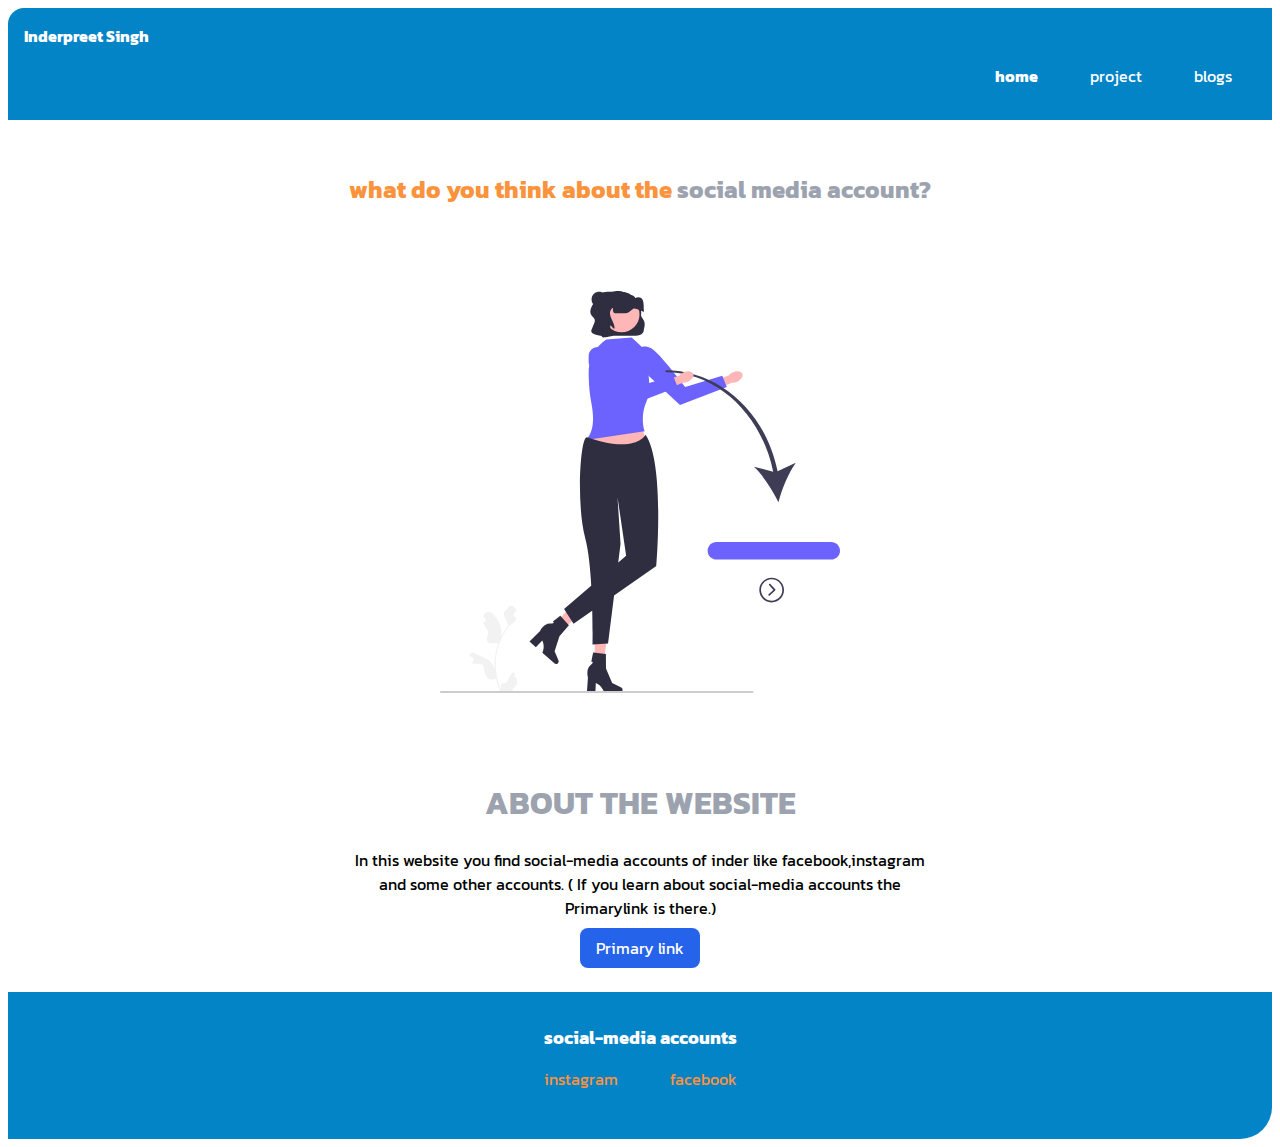
<file: index.html>
<!DOCTYPE html>
<html lang="en">
<hed>
    <meta charset="UTF-8">
    <meta name="viewport" content="width=device-width,initial-scale=1.0">
    <link href="style.css" rel="stylesheet">

    <title>learning html</title>
</hed>
<body>
    <nav class="nav">
        <div class="nav-name">Inderpreet Singh</div>
        <ul class="nav-ul">
            <li class="nav-li">
                <a class="nav-a a" href="index.html">home</a>
            </li>
            <li class="nav-li">
                <a class="nav-a" href="project.html">project</a>
            </li>
            <li class="nav-li">
                <a class="nav-a" href="blogs.html">blogs</a>
            </li>
        </ul>
    </nav>
    <header class="header">
    <h2 class="header-h">what do you think about the <span class="header-span">social media account? </span></h2>
    </header>
    <header class="header img">
        <img class="img" src="hero.svg">
    </header>
    <section class="section">
        <div class="section-div">
            <h1 class="section-h1">ABOUT THE WEBSITE</h1>
            <p class="section-p">In this website you find social-media accounts of inder like facebook,instagram and some other accounts. ( If you learn about social-media accounts the Primarylink is there.)</p>
            <a  class="section-a" href="https://www.investopedia.com/terms/s/social-media.asp"> Primary link
            </a>
        </div>
    </section>
    <footer class="footer">
        <div class="footer-div">social-media accounts</div>
        <ul class="footer-ul">
            <li class="footer-li">
                <a class="footer-a" href="https://www.instagram.com/inder_0104/">instagram</a>
            </li>
            <li class="footer-li">
                <a class="footer-a" href="/">facebook</a>
            </li>
        </ul>
    </footer>


</body>
</html>
</file>
<file: style.css>
@import url('https://fonts.googleapis.com/css2?family=Kanit:ital,wght@0,200;0,300;1,200&family=Noto+Sans:ital,wght@1,300&family=Roboto:wght@900&display=swap');
body {
    font-family: 'Kanit', sans-serif;
}
:root {
    --blue-color:#2563eb;
    --skyblue-color:#0284c7;
    --orange-color:#fb923c;
    --grey-color:#9ca3af;



}  

/* start coloring  nav */

.nav {
    background-color: var(--skyblue-color);
     color: white;
      padding: 1rem; 
      border-top-left-radius: 1rem;
}

.nav-name {
    font-size: medium;
      font-weight: bold; 
}

.nav-ul {
    list-style: none; 
    text-align: right;

}

.nav-li {
    display: inline;
    padding: 0rem 0.5rem;
}
.nav-a {
    color: white;
    box-sizing: border-box;
    text-decoration: none;
    padding: 0.5rem 1rem;
}
 
.a {
    font-weight: bold;
}

.header { 
    color: var(--orange-color);
    text-align: center;
    padding: 2rem;

}

.header-span {
    color: var(--grey-color);

}
 
.img {
    max-width: 400px;
    display: block;
    margin: auto;
}

.section {
    text-align: center;
     padding: 2rem;

}

.section-div {
    padding: 0.5 1rem;
    max-width: 600px;
    margin: auto;
}
.section-h1 {
    color:var(--grey-color);
}

.section-a {
    background-color: var(--blue-color);
    color: white;
    border-radius: 0.5rem;
    box-sizing: border-box;
    text-decoration: none;
    padding: 0.5rem 1rem;
}

.footer {
    background-color: var(--skyblue-color); 
    text-align: center;
    padding: 2rem 1rem;
    color: white;
    border-bottom-right-radius: 2rem;
}

.footer-div {
    font-size: large;
    font-weight: bold;
}

.footer-ul {
    padding-inline-start: 0px;
    list-style: none;
}
.footer-li {
    display: inline;
    padding: 0rem 0.5rem;
}

.footer-a {
    box-sizing: border-box;
    text-decoration: none;
    padding: 0.5rem 1rem;
    color: var(--orange-color);
}
</file>
